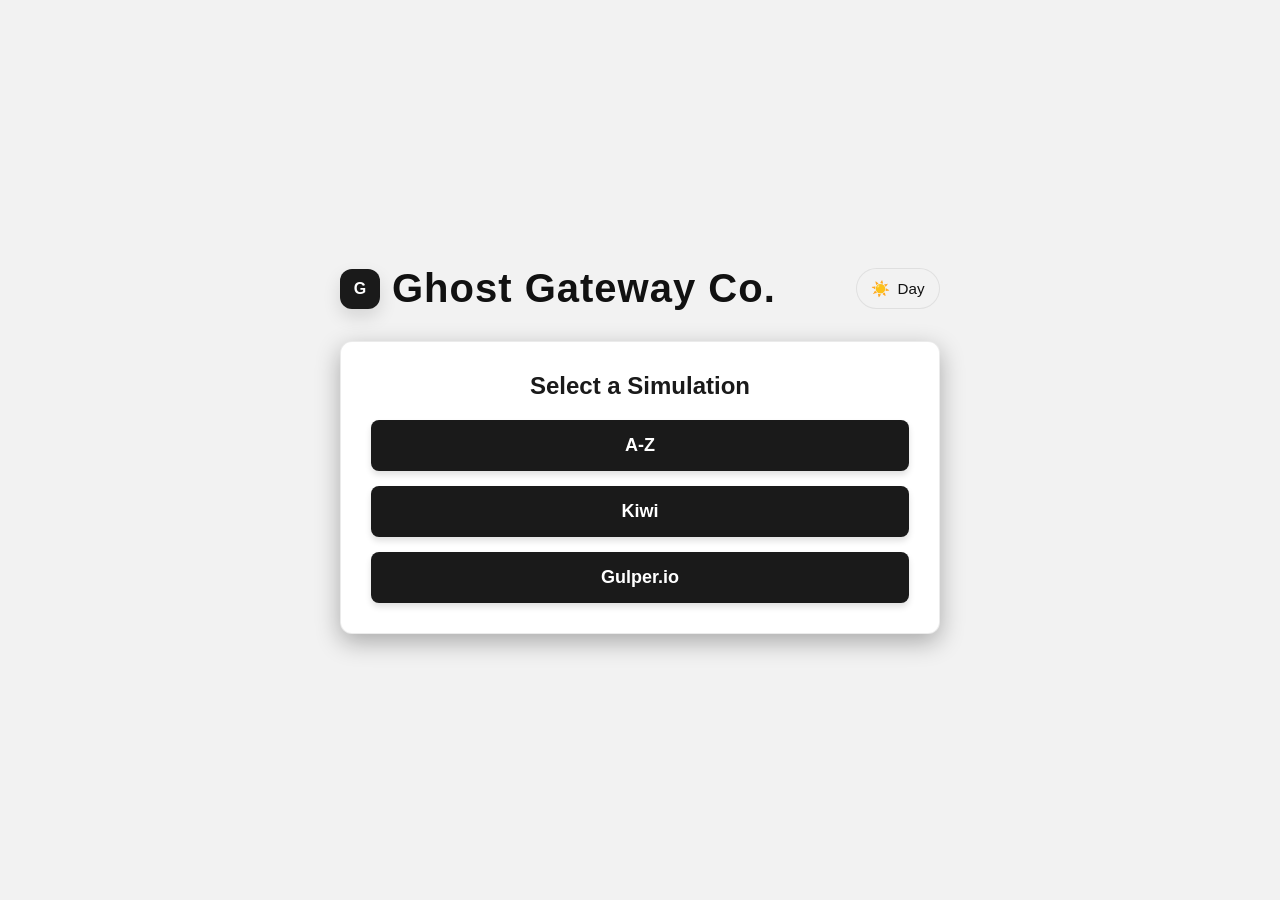
<file: index.html>
<!DOCTYPE html>
<html lang="en">
<head>
  <meta charset="utf-8" />
  <meta name="viewport" content="width=device-width,initial-scale=1" />
  <title>Ghost Gamepad Co.</title>
  <link rel="stylesheet" href="style.css">
</head>
<body>
  <div class="container" id="portal">
    <header class="brand-header">
      <div class="brand-wrap">
        <span class="brand-mark" aria-hidden="true">G</span>
        <h1 class="company-name">Ghost Gateway Co.</h1>
      </div>

      <button id="theme-toggle" class="theme-toggle" type="button" aria-label="Toggle day/night" aria-pressed="false">
        <span class="toggle-icon">🌙</span>
        <span class="toggle-label">Night</span>
      </button>
    </header>

    <main class="portal-box">
      <h2>Select a Simulation</h2>
      <div class="button-grid">
        <button class="play-btn" data-url="https://azgames.io" data-name="A-Z">A-Z</button>
        <button class="play-btn" data-url="https://kahoot.si" data-name="Kiwi">Kiwi</button>
        <button class="play-btn" data-url="https://gulper.io" data-name="Gulper.io">Gulper.io</button>
      </div>
    </main>
  </div>

  <!-- Note: games now open in a separate page (game.html) to allow a larger, focused view. -->

  <script src="theme-toggle.js" defer></script>
  <script src="script.js" defer></script>
</body>
</html>
</file>
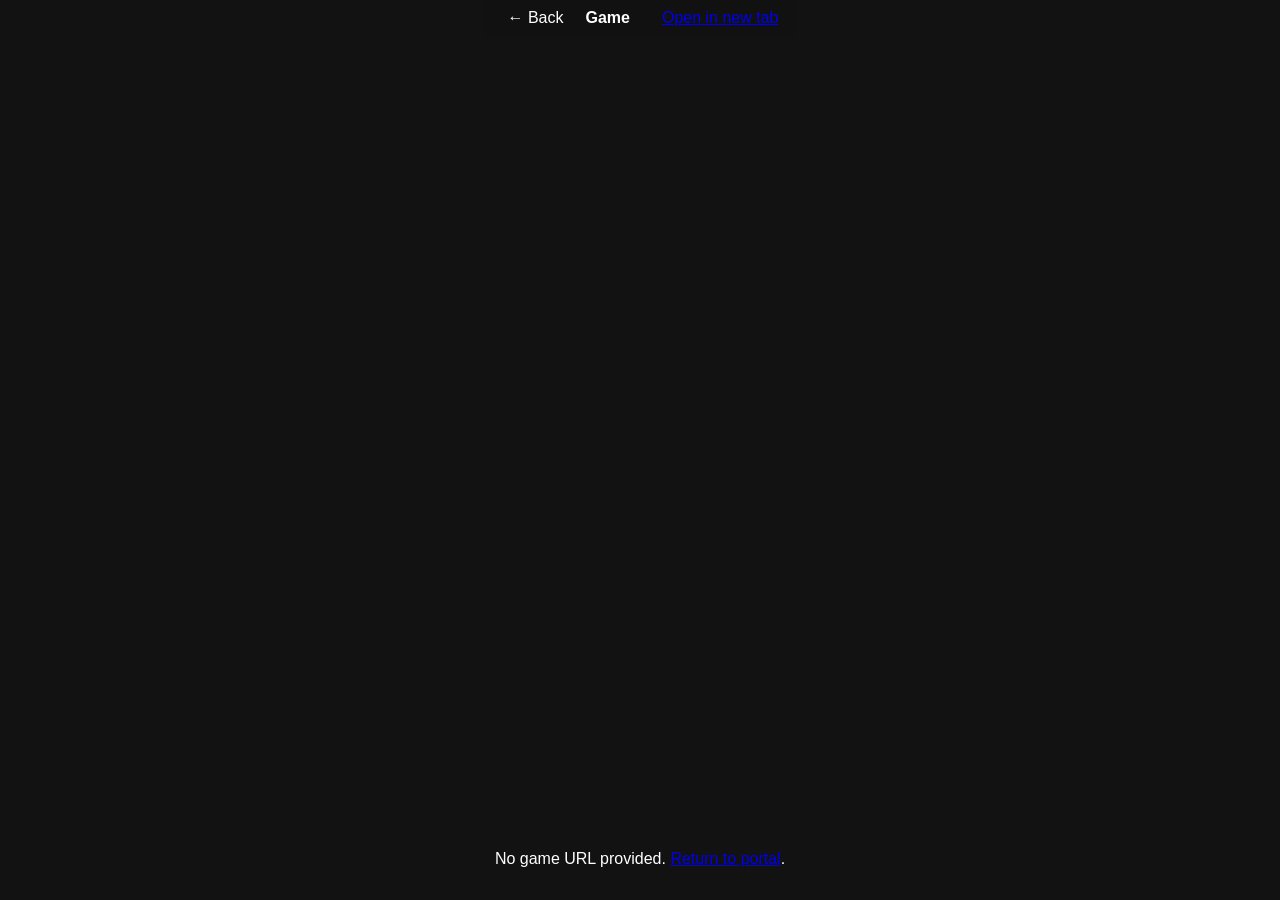
<file: game.html>
<!DOCTYPE html>
<html lang="en">
<head>
  <meta charset="utf-8" />
  <meta name="viewport" content="width=device-width,initial-scale=1" />
  <title id="page-title">Game</title>
  <link rel="stylesheet" href="style.css">
  <style>
    /* Page-specific styles to make the game area larger */
    .game-page {
      display: flex;
      flex-direction: column;
      height: 100vh;
      margin: 0;
    }
    .game-toolbar {
      display: flex;
      align-items: center;
      gap: 1rem;
      padding: 0.5rem 1rem;
      background: var(--surface, #111);
      color: var(--on-surface, #fff);
    }
    .game-iframe {
      flex: 1 1 auto;
      width: 100%;
      border: 0;
    }
    .embed-blocked {
      padding: 1rem;
      text-align: center;
    }
    .game-title {
      font-weight: 600;
    }
    .game-back {
      background: transparent;
      color: inherit;
      border: 0;
      font-size: 1rem;
      cursor: pointer;
    }
  </style>
</head>
<body class="game-page">
  <div class="game-toolbar">
    <button id="back-btn" class="game-back" aria-label="Back to portal">← Back</button>
    <div class="game-title" id="game-title">Game</div>
    <div style="flex:1"></div>
    <a id="open-new-tab" class="open-new-tab" href="#" target="_blank" rel="noopener">Open in new tab</a>
  </div>

  <iframe id="game-iframe" class="game-iframe" src="" allow="fullscreen; pointer-lock"></iframe>

  <div id="embed-blocked" class="embed-blocked" hidden>
    <p>Embedding is blocked by the remote site. <a id="open-link" href="#" target="_blank" rel="noopener">Open the game in a new tab</a>.</p>
  </div>

  <script>
    function q(name) {
      return new URLSearchParams(window.location.search).get(name);
    }

    const gameURL = q('url');
    const gameName = q('name') || 'Game';

    const titleEl = document.getElementById('game-title');
    const iframe = document.getElementById('game-iframe');
    const back = document.getElementById('back-btn');
    const openNew = document.getElementById('open-new-tab');
    const openLink = document.getElementById('open-link');
    const blockedMsg = document.getElementById('embed-blocked');

    titleEl.textContent = gameName;
    document.title = gameName + ' — Ghost Gateway';

    // Back to portal
    back.addEventListener('click', () => {
      window.location.href = 'index.html';
    });

    if (!gameURL) {
      // nothing to do
      blockedMsg.hidden = false;
      blockedMsg.innerHTML = '<p>No game URL provided. <a href="index.html">Return to portal</a>.</p>';
    } else {
      openNew.href = gameURL;
      openLink.href = gameURL;

      // Try embedding; detect whether load happens within a timeframe
      let loaded = false;
      const onLoad = () => {
        loaded = true;
        iframe.removeEventListener('load', onLoad);
        blockedMsg.hidden = true;
      };
      iframe.addEventListener('load', onLoad);
      iframe.src = gameURL;

      const fallbackTimer = setTimeout(() => {
        iframe.removeEventListener('load', onLoad);
        if (!loaded) {
          // embedding likely blocked
          iframe.style.display = 'none';
          blockedMsg.hidden = false;
          openNew.style.display = 'inline-block';
        }
      }, 1800);

      // Clear timer if user leaves
      window.addEventListener('beforeunload', () => clearTimeout(fallbackTimer));
    }
  </script>
</body>
</html>
</file>
<file: style.css>
:root {
    --bg: #121212;
    --text: #ffffff;
    --panel: #1e1e1e;
    --panel-border: rgba(255,255,255,0.08);
    --accent: #ffa500;
    --button-fill: #ffa500;
    --button-text: #ffffff;
    --button-shadow: rgba(0,0,0,0.15);
}

html.theme-light {
    --bg: #f2f2f2;
    --text: #111111;
    --panel: #ffffff;
    --panel-border: rgba(0,0,0,0.08);
    --accent: #1a1a1a;
    --button-fill: #1a1a1a;
    --button-text: #ffffff;
    --button-shadow: rgba(0,0,0,0.12);
}

html.theme-transition,
html.theme-transition body,
html.theme-transition .portal-box,
html.theme-transition .play-btn,
html.theme-transition .theme-toggle,
html.theme-transition .company-name {
    transition: background 300ms ease, color 300ms ease, border-color 300ms ease, box-shadow 300ms ease, transform 180ms ease;
}

body {
    background-color: var(--bg);
    color: var(--text);
    font-family: 'Segoe UI', Tahoma, Geneva, Verdana, sans-serif;
    margin: 0;
    padding: 0;
    display: flex;
    justify-content: center;
    align-items: center;
    min-height: 100vh;
    transition: background-color 300ms ease, color 300ms ease;
}

.container {
    text-align: center;
    width: 90%;
    max-width: 600px;
}

.brand-header {
    margin-bottom: 30px;
    display: flex;
    align-items: center;
    justify-content: space-between;
    gap: 12px;
}

.brand-wrap {
    display: flex;
    align-items: center;
    gap: 12px;
}

.brand-mark {
    display: inline-flex;
    width: 40px;
    height: 40px;
    border-radius: 12px;
    justify-content: center;
    align-items: center;
    background: var(--accent);
    color: #FFFFFF;
    font-weight: 800;
    box-shadow: 0 8px 18px var(--button-shadow);
}

.company-name {
    font-size: 2.5rem;
    letter-spacing: 1px;
    margin: 0;
    color: var(--text);
}

.theme-toggle {
    border: 1px solid var(--panel-border);
    background: rgba(255,255,255,0.04);
    color: var(--text);
    border-radius: 999px;
    padding: 0.65rem 0.9rem;
    font-size: 0.95rem;
    cursor: pointer;
    display: inline-flex;
    align-items: center;
    gap: 0.45rem;
    transition: transform 180ms ease, border-color 180ms ease;
}

.theme-toggle:hover {
    transform: translateY(-1px);
}

.portal-box {
    background-color: var(--panel);
    padding: 30px;
    border-radius: 12px;
    box-shadow: 0 8px 24px rgba(0,0,0,0.3);
    border: 1px solid var(--panel-border);
    transition: background-color 300ms ease, border-color 300ms ease;
}

.portal-box h2 {
    margin-top: 0;
    color: var(--accent);
}

.button-grid {
    display: flex;
    flex-direction: column;
    gap: 15px;
}

.play-btn {
    background-color: var(--button-fill);
    color: var(--button-text);
    padding: 15px;
    font-size: 18px;
    font-weight: bold;
    border: none;
    border-radius: 8px;
    cursor: pointer;
    transition: all 0.2s ease-in-out;
    box-shadow: 0 4px 6px var(--button-shadow);
}

.play-btn:hover {
    background-color: var(--button-fill);
    transform: scale(1.03);
}
</file>
